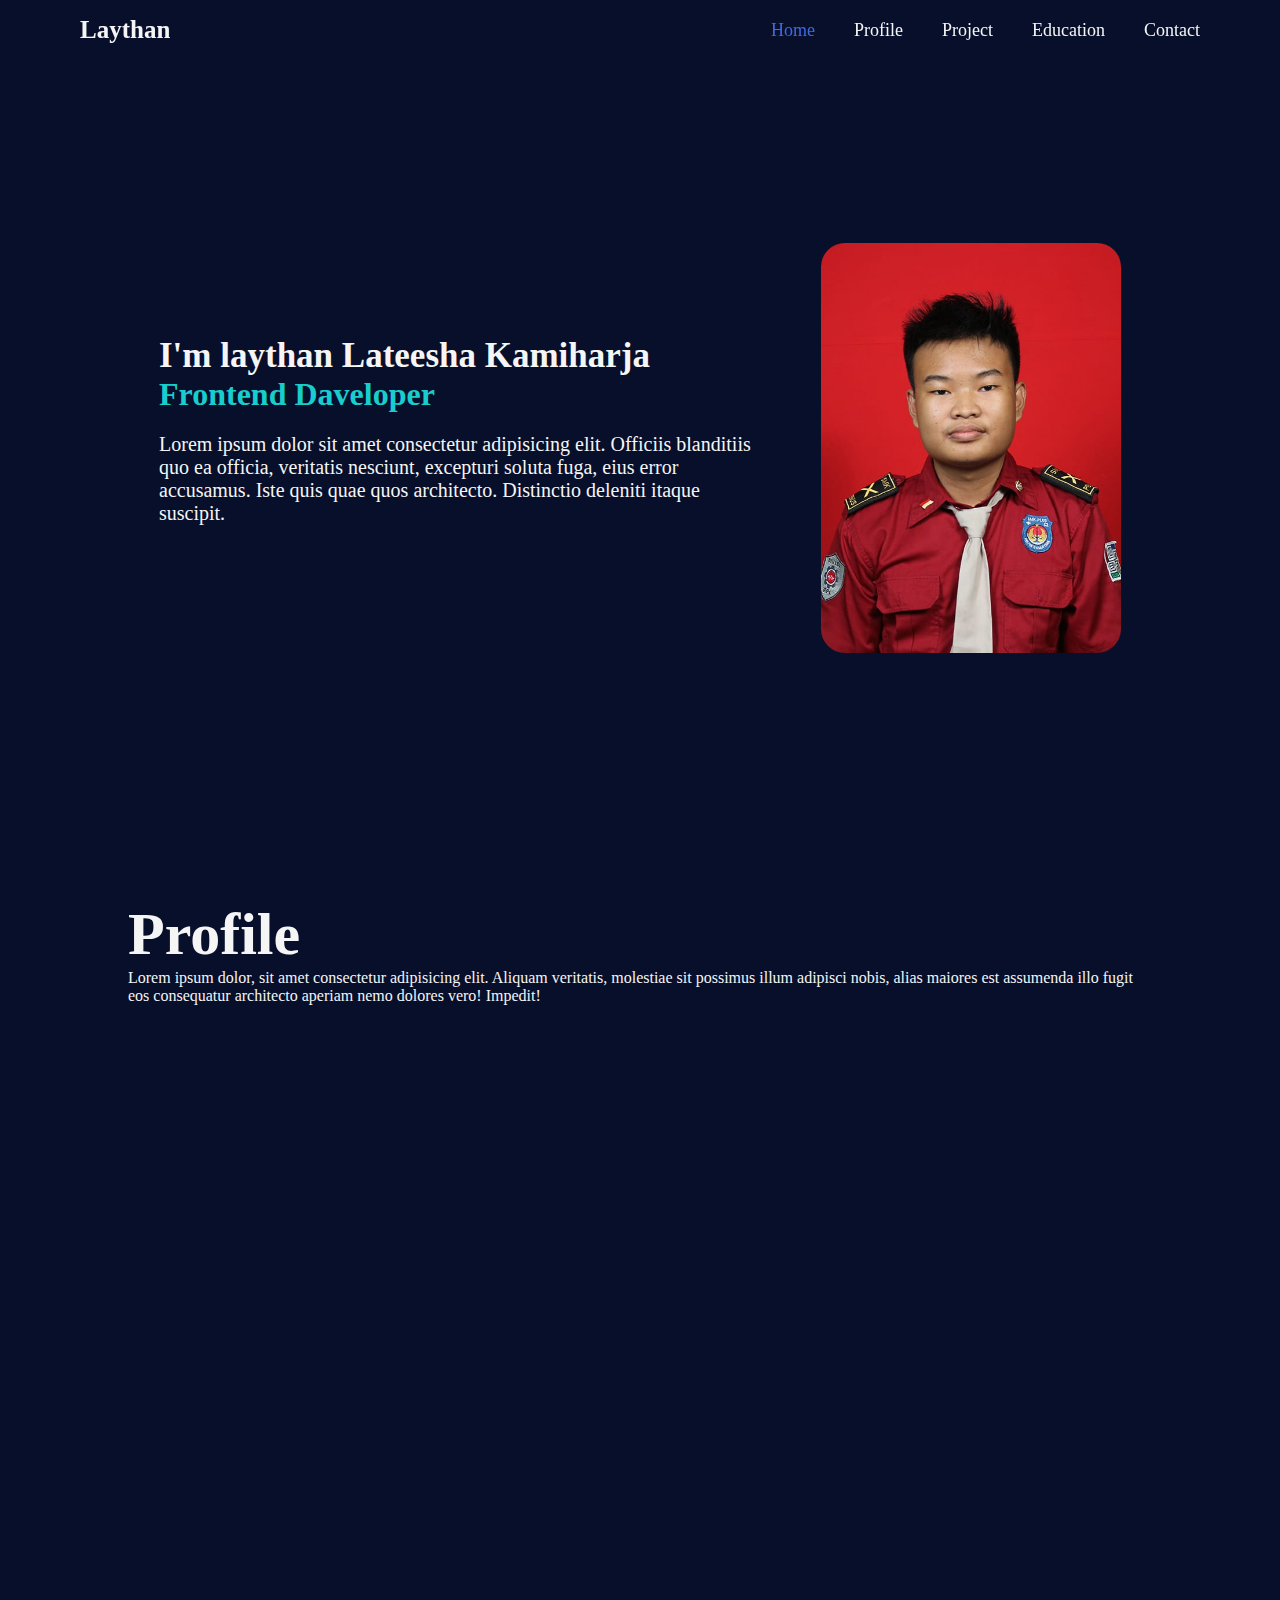
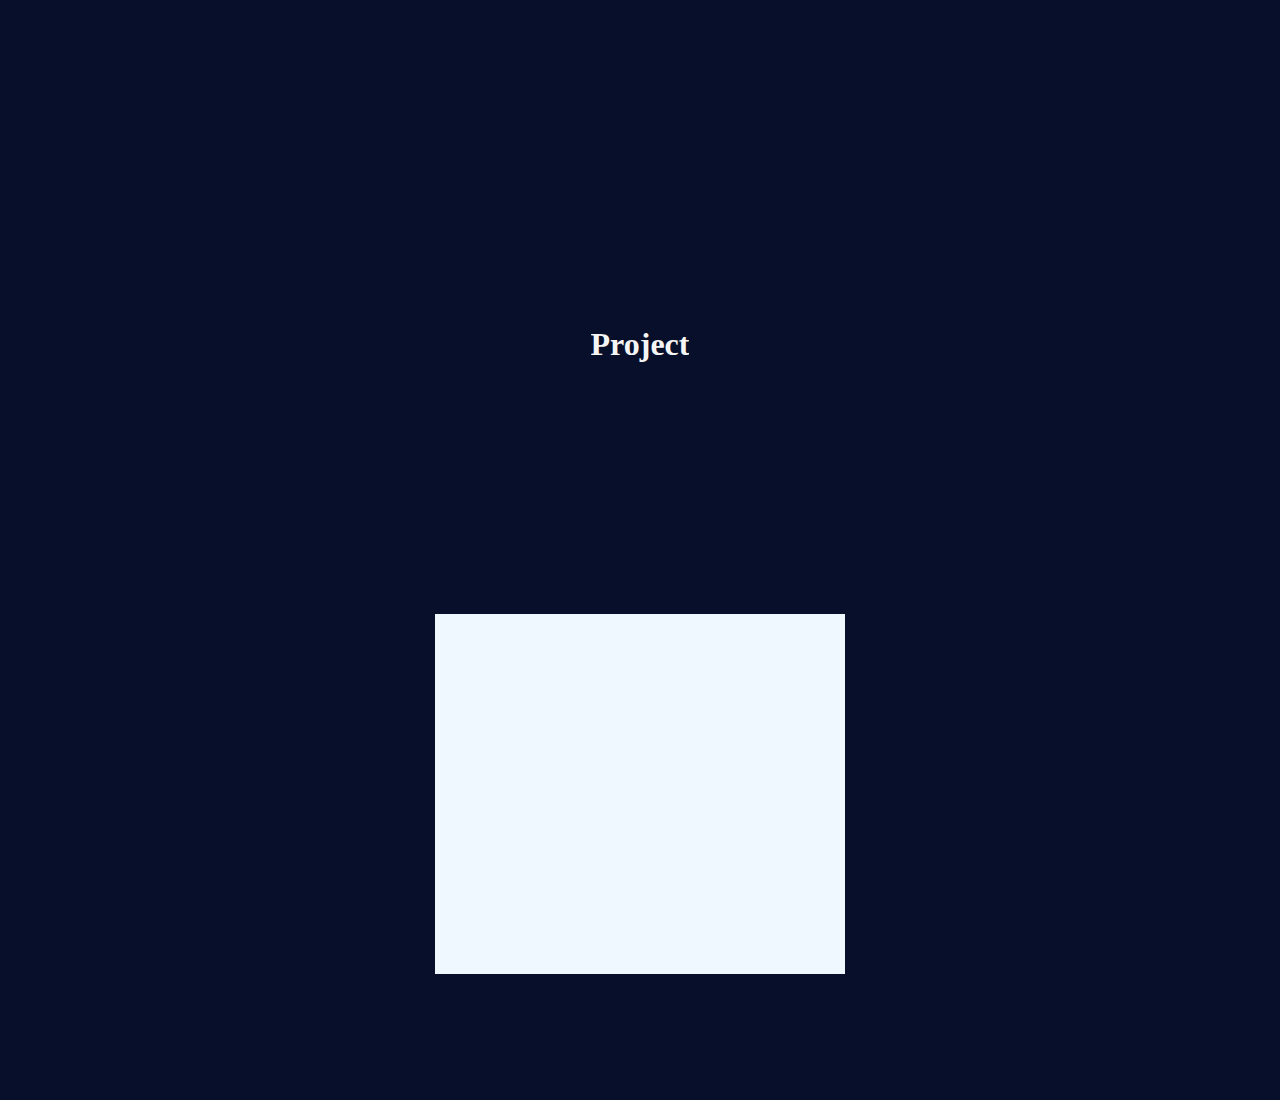
<file: index.html>
<!DOCTYPE html>
<html lang="en">
  <head>
    <meta charset="UTF-8" />
    <meta name="viewport" content="width=device-width, initial-scale=1.0" />
    <title>Portfolio laythan</title>
    <link rel="stylesheet" href="assets/styles/style.css" />
  </head>
  <body>
    <nav>
      <a href="#home" class="logo">Laythan</a>

      <div class="links">
        <a href="#home" class="active">Home</a>
        <a href="#about">Profile</a>
        <a href="#project">Project</a>
        <a href="#">Education</a>
        <a href="#">Contact</a>
      </div>
    </nav>

    <main>
      <section id="home" class="home">
        <div class="home-content">
          <h1>I'm laythan Lateesha Kamiharja</h1>
          <h3>Frontend Daveloper</h3>
          <p>
            Lorem ipsum dolor sit amet consectetur adipisicing elit. Officiis
            blanditiis quo ea officia, veritatis nesciunt, excepturi soluta
            fuga, eius error accusamus. Iste quis quae quos architecto.
            Distinctio deleniti itaque suscipit.
          </p>
        </div>

        <div class="foto">
          <img src="assets/images/laytanxxx.jpg" />
        </div>
      </section>
      <section id="about" class="about">
        <div class="about-content">
          <h1>Profile</h1>
          <p>
            Lorem ipsum dolor, sit amet consectetur adipisicing elit. Aliquam
            veritatis, molestiae sit possimus illum adipisci nobis, alias
            maiores est assumenda illo fugit eos consequatur architecto aperiam
            nemo dolores vero! Impedit!
          </p>
        </div>
      </section>
      <section id="project" class="project">
        <h1>Project</h1>
        <div class="p1"></div>
      </section>
    </main>
  </body>
</html>
</file>
<file: assets/styles/style.css>
* {
  padding: 0;
  margin: 0;
  box-sizing: border-box;
  scroll-behavior: smooth;
  overflow-x: hidden;
}

body {
  background: #070f2b;
  color: whitesmoke;
}

main {
  width: 100%;
  height: 100%;
}

/* Navigation Bar*/

nav {
  display: flex;
  justify-content: space-between;
  align-items: center;
  position: fixed;
  width: 100vw;
  padding: 1rem 5rem 1rem 5rem;
}

.logo {
  font-size: 25px;
  color: whitesmoke;
  text-decoration: none;
  font-weight: 600;
}

.links a {
  font-size: 18px;
  color: whitesmoke;
  text-decoration: none;
  font-weight: 500;
  margin-left: 35px;
  transition: 0.3s;
}

.links a:hover,
.links a.active {
  color: royalblue;
}

/* Home */

.home {
  height: 100vh;
  display: flex;
  justify-content: space-around;
  align-items: center;
  padding: 0 10%;
}
.home-content {
  max-width: 600px;
}
.home-content h1 {
  font-size: 35px;
  font-weight: 700;
}
.home-content h3 {
  font-size: 32px;
  font-weight: 700;
  color: rgb(24, 205, 205);
}
.home-content p {
  font-size: 20px;
  margin: 20px 0 40px;
}

.foto img {
  width: 300px;
  border-radius: 24px;
}

/* About */

.about {
  height: 100vh;
  display: flex;
  padding: 0 10%;
}

.about-content h1 {
  font-size: 60px;
}

/* Project */

.project {
  width: 100vw;
  height: 100vh;
  display: flex;
  flex-direction: column;
  justify-content: space-around;
  align-items: center;
  padding: 0 10%;
}

.p1 {
  width: 40%;
  height: 40%;
  padding: 4rem;
  background-color: aliceblue;
}
</file>
